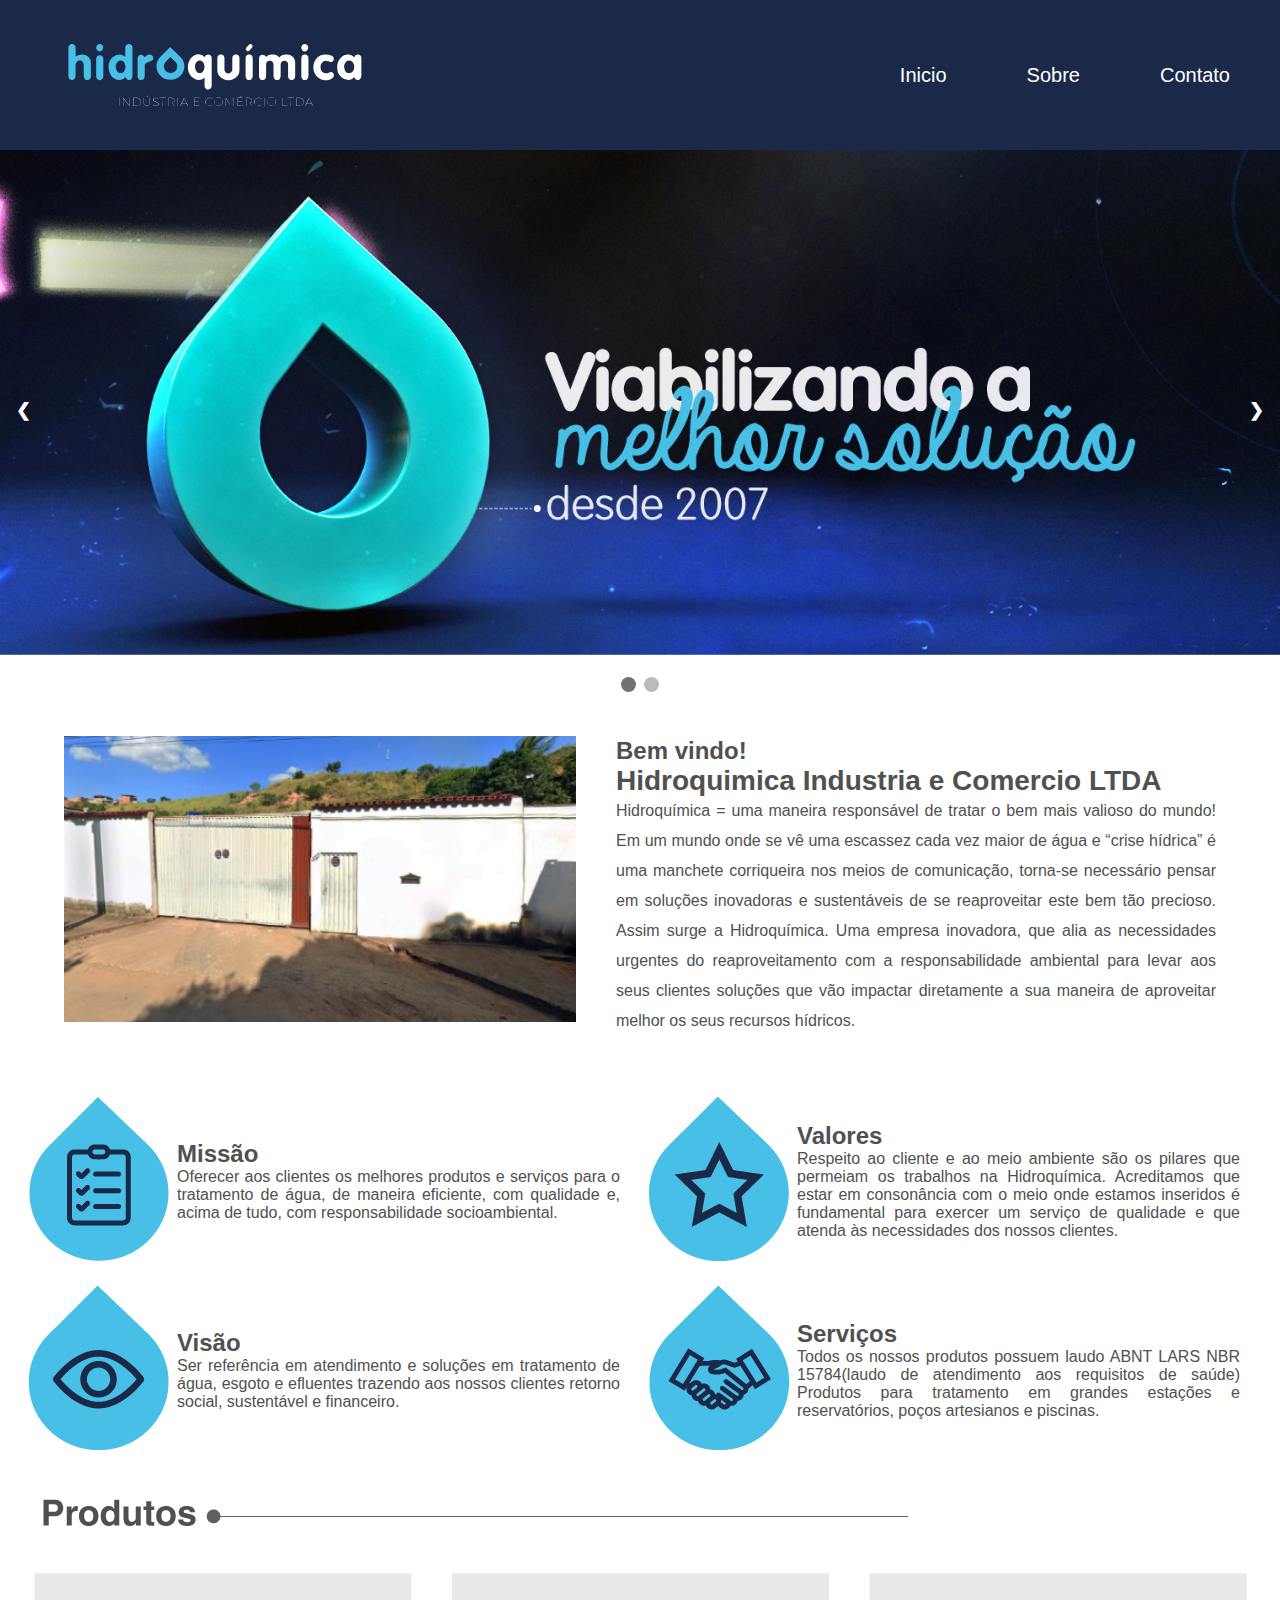
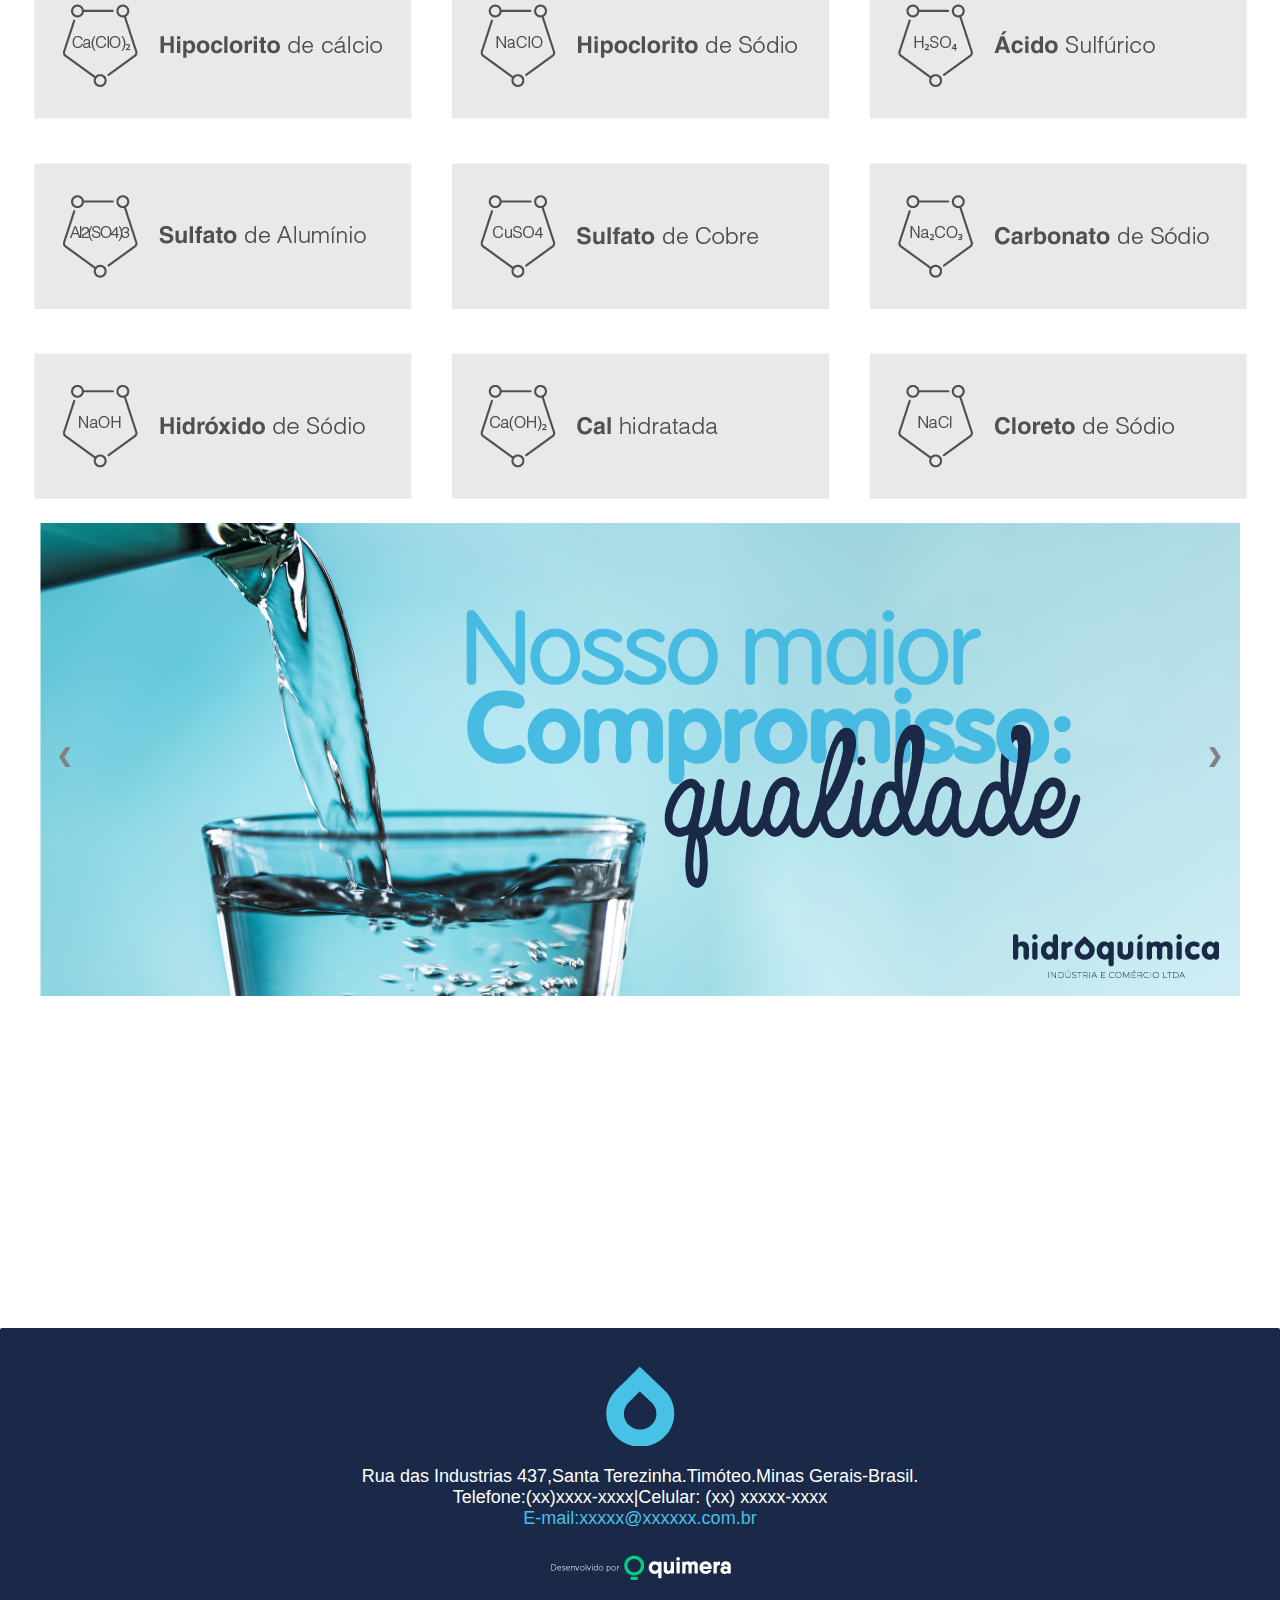
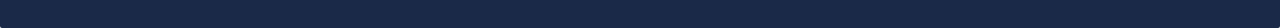
<file: index.html>
<!DOCTYPE html>

<html lang="PT-BR">

<head>

    <meta charset="UTF-8">

    <meta http-equiv="X-UA-Compatible" content="IE=edge">
       
    <title>Hidroquimica</title>
    
    <link rel="shortcut icon" type="imagex/png" href="images/icon-hidroquimica.png">
    
        
    <link rel="stylesheet" type="text/css" href="CSS/style.css">

</head>

<body>
    <hearder class="topo">

        <div class="logo">
            
            <a href="index.html"><img src="images/logo_hidroquimica.svg" alt="logo_hidroquimica"></a>
               
        </div>

        <nav>
            <ul>
                <li><a href="index.html">Inicio</a></li>
                <li><a href="about.html">Sobre</a></li>
                <li><a href="contact.html">Contato</a></li>
            </ul>

        </nav>



    </hearder>


            <!-- Slideshow container -->
        <div class="slideshow-container">

                <!-- Full-width images with number and caption text -->
                <div class="mySlides fade">
                <div class="numbertext"></div>
                <img src="images/banner_principal_1520x600.jpg" style="width:100%">
                <div class="text"></div>
                </div>
            
                <div class="mySlides fade">
                <div class="numbertext"></div>
                <img src="images/banner_secundario_1520x600.jpg" style="width:100%">
                <div class="text"></div>
                </div>
            

            
                <!-- Next and previous buttons -->
                <a class="prev" onclick="plusSlides1(-1)">&#10094;</a>
                <a class="next" onclick="plusSlides1(1)">&#10095;</a>
                </div>
                <br>
            
                <!-- The dots/circles -->
                <div style="text-align:center">
                    <span class="dot" onclick="currentSlide1(1)"></span>
                    <span class="dot" onclick="currentSlide1(2)"></span>
                    
                </div>
        
                
                <script>
                    var slideIndex = 1;
                    showSlides(slideIndex);
        
                    // Next/previous controls
                    function plusSlides1(n) {
                    showSlides(slideIndex += n);
                    }
        
                    // Thumbnail image controls
                    function currentSlide1(n) {
                    showSlides(slideIndex = n);
                    }
        
                    function showSlides(n) {
                    var i;
                    var slides = document.getElementsByClassName("mySlides");
                    var dots = document.getElementsByClassName("dot");
                    if (n > slides.length) {slideIndex = 1}
                    if (n < 1) {slideIndex = slides.length}
                    for (i = 0; i < slides.length; i++) {
                        slides[i].style.display = "none";
                    }
                    for (i = 0; i < dots.length; i++) {
                        dots[i].className = dots[i].className.replace(" active", "");
                    }
                    slides[slideIndex-1].style.display = "block";
                    dots[slideIndex-1].className += " active";
                    }

                </script>
        </div>

    
    <div class="main">

        <div class="containder-1">

            <div class="inst">

                <div class="img-frente">

                    <img src="images/frente-empresa.2.png" alt="frente-empresa">

                </div>

                <div class="text-inst">

                    <div class="text-inst2">
                        <h2 style="margin-top: 0;">Bem vindo!</h2>
                        
                        <h1 style="font-size: 28px;">Hidroquimica Industria e Comercio LTDA</h1>
                        
                        <p>Hidroquímica = uma maneira responsável de tratar o bem mais valioso do mundo! 
                            Em um mundo onde se vê uma escassez cada vez maior de água e “crise hídrica” é uma manchete corriqueira nos meios de comunicação, torna-se necessário pensar em soluções inovadoras e sustentáveis de se reaproveitar este bem tão precioso. 
                            Assim surge a Hidroquímica. 
                            Uma empresa inovadora, que alia as necessidades urgentes do reaproveitamento com a responsabilidade ambiental para levar aos seus clientes soluções que vão impactar diretamente a sua maneira de aproveitar melhor os seus recursos hídricos.  </p>
                   </div>

                </div>


            </div>

        </div>

        <div class="containder-2">
            <div class="box-1">
                <div img-ico><img src="images/icons/icon_01.png"></div>
                <div class="text-inst">
                    <h2>Missão</h2>
                    <p>Oferecer aos clientes os melhores produtos e serviços para o tratamento de água, de maneira eficiente, com qualidade e, acima de tudo, com responsabilidade socioambiental. </p>
                </div>
                
            </div>

            <div class="box-1">
                <div img-ico><img src="images/icons/icon_03.png"></div>
                <div class="text-inst">
                    <h2>Visão</h2>
                    <p>Ser referência em atendimento e soluções em tratamento de água, esgoto e efluentes trazendo aos nossos clientes retorno social, sustentável e financeiro.</p>
                </div>
                
            </div>

            <div class="box-1">
                <div img-ico><img src="images/icons/icon_02.png"></div>
                <div class="text-inst">
                    <h2>Valores</h2>
                    <p> Respeito ao cliente e ao meio ambiente são os pilares que permeiam os trabalhos na Hidroquímica. Acreditamos que estar em consonância com o meio onde estamos inseridos é fundamental para exercer um serviço de qualidade e que atenda às necessidades dos nossos clientes.</p>
                </div>
                
            </div>

            <div class="box-1">
                <div img-ico><img src="images/icons/icon_04.png"></div>
                <div class="text-inst">
                    <h2>Serviços</h2>
                    <p>Todos os nossos produtos possuem laudo ABNT LARS NBR 15784(laudo de atendimento aos requisitos de saúde) Produtos para tratamento em grandes estações e reservatórios, poços artesianos e piscinas. </p>
                </div>
            </div>
                
        </div>

        <div class="containder-3">
            
            <img src="images/Produtos/text_produtio.png">
            

            <div class="box-3">
                
                <a href="contact.html"><img src="images/Produtos/box_produtos-01.png" alt="HIPOCLORITO DE CALCIO"></a>
            

            
                <a href="contact.html"><img src="images/Produtos/box_produtos-02.png" alt="HIPOCLORITO DE SODIO"></a>
            

            
                <a href="contact.html"><img src="images/Produtos/box_produtos-03.png" alt="ACIDO SULFURICO"></a>
            
            </div>

            <div class="box-3">
            
                <a href="contact.html"><img src="images/Produtos/box_produtos-04.png" alt="SULFATO DE ALUMINIO"></a>
            

            
                <a href="contact.html"><img src="images/Produtos/box_produtos-5.png" alt="SULFATO DE COBRE"></a>
            

            
                <a href="contact.html"><img src="images/Produtos/box_produtos-6.png" alt="CARBONATO DE SODIO"></a>
            
            </div>
            
            <div class="box-3">
                <a href="contact.html"><img src="images/Produtos/box_produtos-7.png" alt="HIDROXIDO DE SODIO"></a>
            

            
                <a href="contact.html"><img src="images/Produtos/box_produtos-8.png" alt="CAL HIDRATADA"></a>
           

            
               <a href="contact.html"><img src="images/Produtos/box_produtos-9.png" alt="CLORETO DE SODIO"></a>
            </div>
    
        </div>


        
            


    </div>

     <!-- Slideshow container -->
    <div class="slideshow-Container fade">

        <!-- Full images with numbers and message Info -->
        <div class="Containers">
        <div class="MessageInfo"></div>
        <img src="images/banner.png" style="width:100%">
        
        </div>
    
        <div class="Containers">
        <div class="MessageInfo"></div>
        <img src="images/banner_02.png" style="width:100%">
        
        </div>
    

    
        <!-- Back and forward buttons -->
        <a class="Back" onclick="plusSlides(-1)">&#10094;</a>
        <a class="forward" onclick="plusSlides(1)">&#10095;</a>
        </div>
        <br>
        


        <script>
            var slidePosition = 1;
            SlideShow(slidePosition);

            // forward/Back controls
            function plusSlides(n) {
            SlideShow(slidePosition += n);
            }

            //  images controls
            function currentSlide(n) {
            SlideShow(slidePosition = n);
            }

            function SlideShow(n) {
            var i;
            var slides = document.getElementsByClassName("Containers");
            var circles = document.getElementsByClassName("dots");
            if (n > slides.length) {slidePosition = 1}
            if (n < 1) {slidePosition = slides.length}
            for (i = 0; i < slides.length; i++) {
                slides[i].style.display = "none";
            }
            for (i = 0; i < circles.length; i++) {
                circles[i].className = circles[i].className.replace(" enable", "");
            }
            slides[slidePosition-1].style.display = "block";
            circles[slidePosition-1].className += " enable";
            } 

            function SlideShow() {
            var i;
            var slides = document.getElementsByClassName("Containers");
            for (i = 0; i < slides.length; i++) {
                slides[i].style.display = "none";
            }
            slidePosition++;
            if (slidePosition > slides.length) {slidePosition = 1}
            slides[slidePosition-1].style.display = "flex";
            setTimeout(SlideShow, 4000); // Change image every 2 seconds
            } 
        </script>
        
    </div>


    <div class="mapa">
        <iframe src="https://www.google.com/maps/embed?pb=!1m18!1m12!1m3!1d3760.229894425667!2d-42.62008146687488!3d-19.53174126155149!2m3!1f0!2f0!3f0!3m2!1i1024!2i768!4f13.1!3m3!1m2!1s0xa55419db034973%3A0xcbaa473e76ae33c1!2sR.%20das%20Ind%C3%BAstrias%2C%20437%20-%20Santa%20Terezinha%2C%20Tim%C3%B3teo%20-%20MG%2C%2035181-320!5e0!3m2!1spt-BR!2sbr!4v1633282821287!5m2!1spt-BR!2sbr" width="100%" height="300" style="border:0;" allowfullscreen="" loading="lazy"></iframe>
    </div>

    <div class="rodape">

        <img src="images/icon-hidroquimica.png" alt="Icon_hidroquimica">
        <p>Rua das Industrias 437,Santa Terezinha.Timóteo.Minas Gerais-Brasil.<br>Telefone:(xx)xxxx-xxxx|Celular: (xx) xxxxx-xxxx<br> <span style="color:#4AC0E7">E-mail:xxxxx@xxxxxx.com.br</span></p>
        <a href="Quimera"><img src="images/logo_quimera.png" alt="logo-Quimera-designer"></a>
    </div>
    
</body>

</html>
</file>
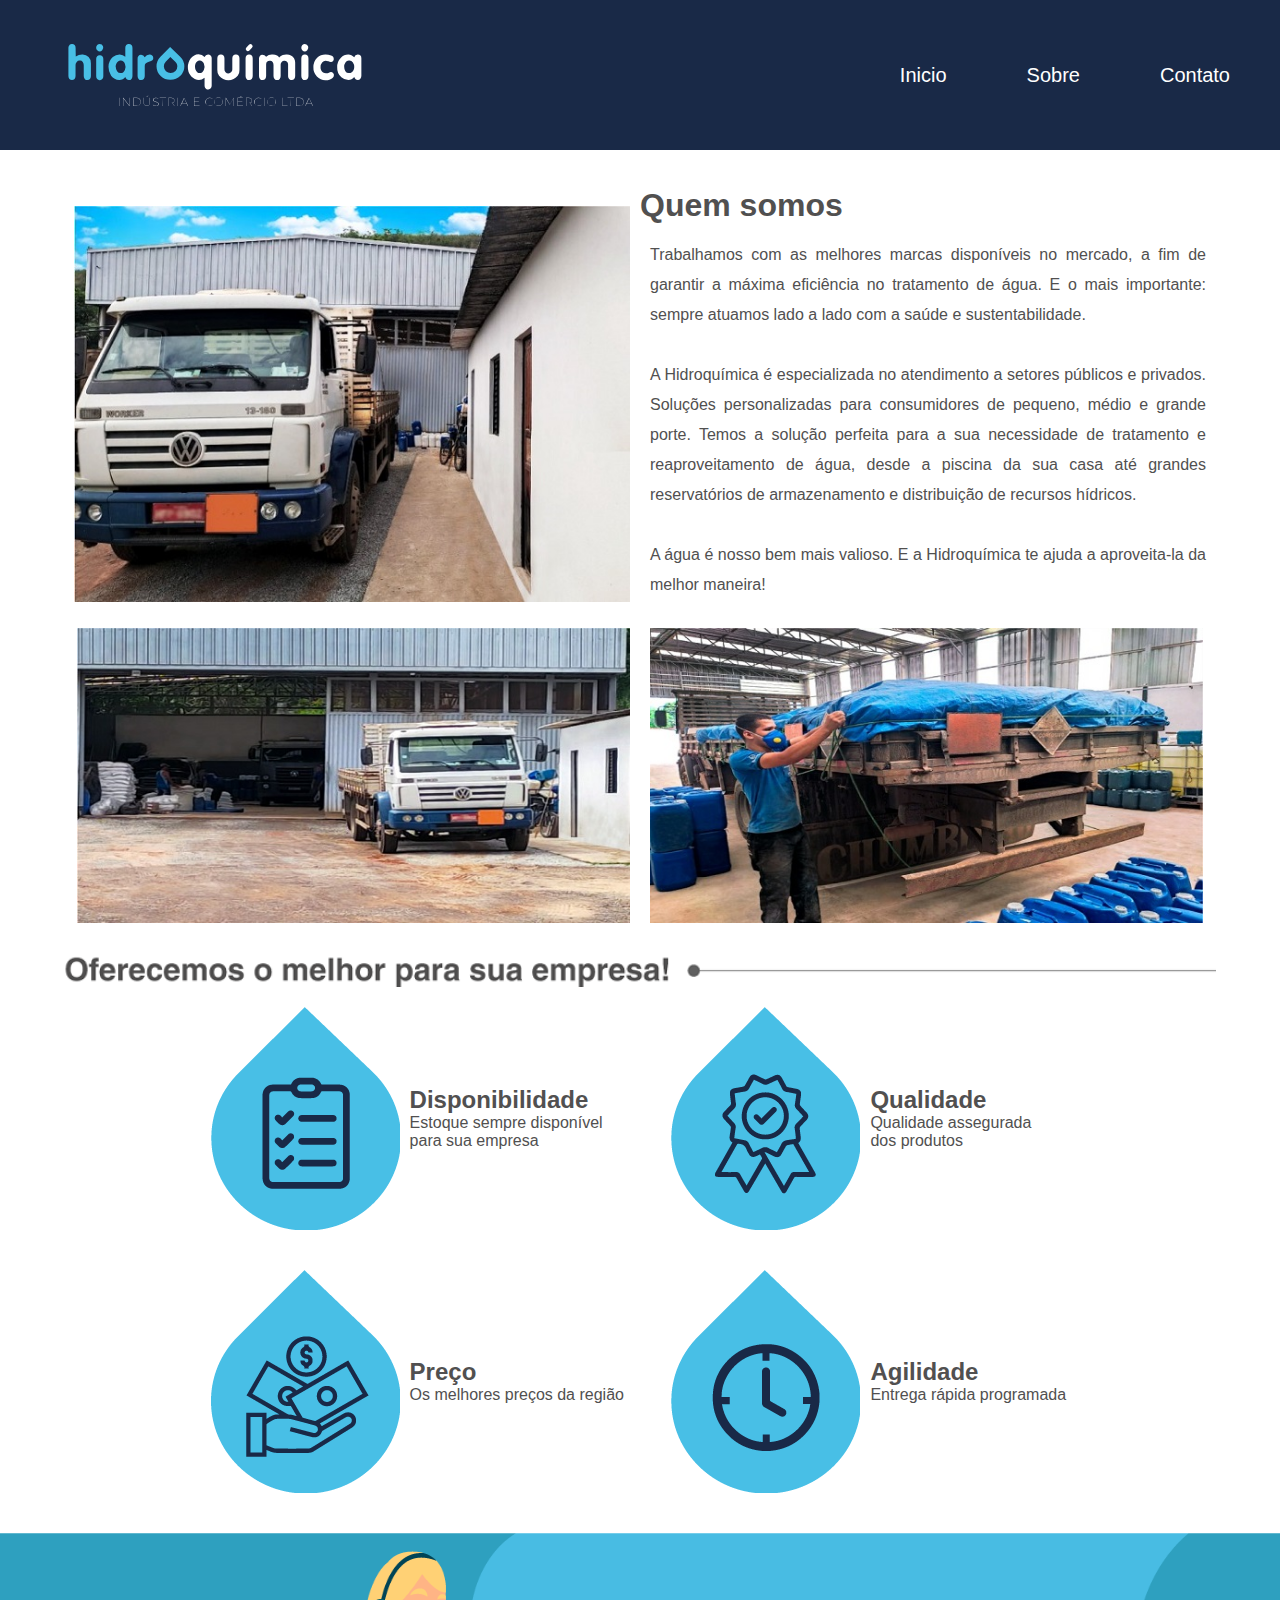
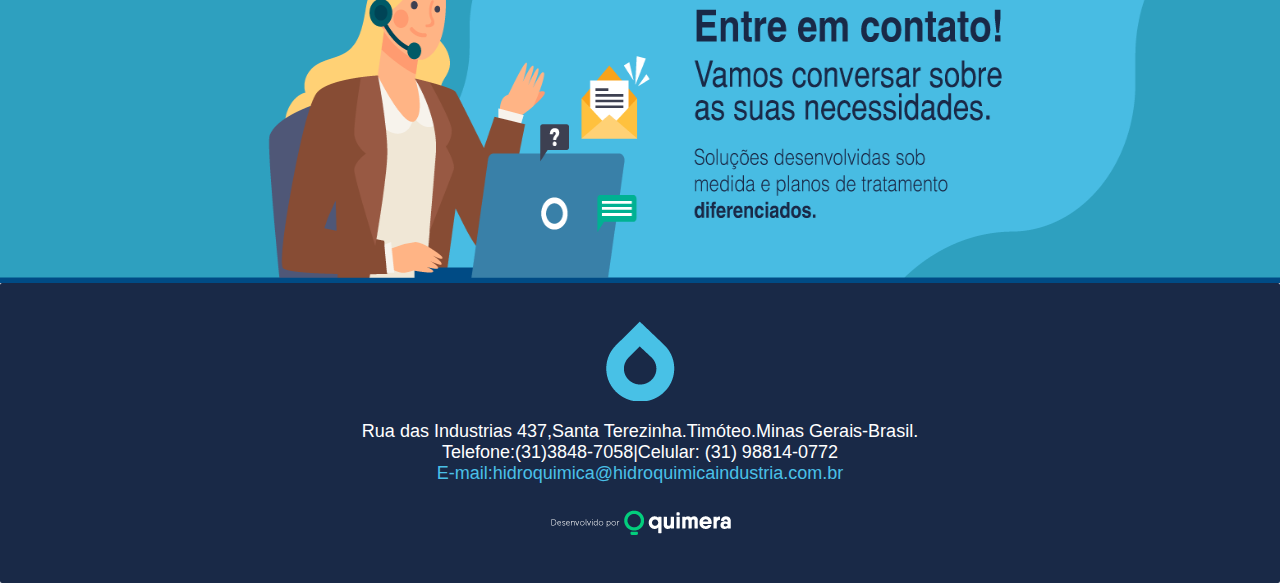
<file: about.html>
<!DOCTYPE html>

<html lang="PT-BR">

<head>

    <meta charset="UTF-8">

    <meta http-equiv="X-UA-Compatible" content="IE=edge">

    <title>Hidroquimica - SOBRE</title>

    <link rel="shortcut icon" type="imagex/png" href="images/icon-hidroquimica.png">

    <link rel="stylesheet" type="text/css" href="CSS/style.css">

</head>

<body>
    <hearder class="topo">

        <div class="logo">
            <a href="index.html"><img src="images/logo_hidroquimica.svg" alt="logo_hidroquimica"></a>

        

            

        </div>

        <nav>
            <ul>
                <li><a href="index.html">Inicio</a></li>
                <li><a href="about.html">Sobre</a></li>
                <li><a href="contact.html">Contato</a></li>
            </ul>

        </nav>



    </hearder>

   
    
    <div class="main">

        <div class="sobre">
            <div class="sobre-box1">
                <img src="images/Sobre/banner_01.jpeg">
            </div>

            <div class="sobre-box12">
                <h1>Quem somos</h1>
                <p>Trabalhamos com as melhores marcas disponíveis no
                    mercado, a fim de garantir a máxima eficiência no tratamento
                    de água. E o mais importante: sempre atuamos lado a lado
                    com a saúde e sustentabilidade.<br><br>
                    A Hidroquímica é especializada no atendimento a setores
                    públicos e privados. Soluções personalizadas para
                    consumidores de pequeno, médio e grande porte.
                    Temos a solução perfeita para a sua necessidade de
                    tratamento e reaproveitamento de água, desde a piscina da
                    sua casa até grandes reservatórios de armazenamento e
                    distribuição de recursos hídricos.<br><br>
                    A água é nosso bem mais valioso. E a Hidroquímica te ajuda
                    a aproveita-la da melhor maneira! </p>
            </div>

            <div class="sobre-box">
                <img src="images/Sobre/banner_02.jpeg">
            

            
                <img src="images/Sobre/banner_03.jpeg">
            </div>

        </div>


        <div class="containder-sobre">
            <div class="ofer"><img src="images/Sobre/oferecemos.png"></div>

            <div class="ico-sobre">
                <img src="images/Sobre/icon_01.png">
                <div class="ico-txt">
                    <h2>Disponibilidade</h2>
                    <p>Estoque sempre disponível<br> para sua empresa </p>
                </div>
            </div>

            <div class="ico-sobre">
                <img src="images/Sobre/icon_02.png">
                <div class="ico-txt">
                    <h2>Qualidade</h2>
                    <p>Qualidade assegurada<br> dos produtos</p>
                </div>
            </div>
            
        



        

            <div class="ico-sobre">
                <img src="images/Sobre/icon_03.png">
                <div class="ico-txt">
                    <h2>Preço</h2>
                    <p>Os melhores preços da região</p>
                </div>
            </div>

            <div class="ico-sobre">
                <img src="images/Sobre/icon_04.png">
                <div class="ico-txt">
                    <h2>Agilidade</h2>
                    <p> Entrega rápida programada</p>
                </div>
            </div>  
                
                
        </div>

       



    </div>

    <div class="banner-sobre">

        <a href="contact.html"><img src="images/Sobre/banner_03.png" alt="Banner contato"></a>
    </div>

    <div class="rodape">

        <img src="images/icon-hidroquimica.png" alt="Icon_hidroquimica">
        <p>Rua das Industrias 437,Santa Terezinha.Timóteo.Minas Gerais-Brasil.<br>Telefone:(31)3848-7058|Celular: (31) 98814-0772<br> <span style="color:#4AC0E7">E-mail:hidroquimica@hidroquimicaindustria.com.br</span></p>
        <a href="https://instagram.com/quimera.designer?utm_medium=copy_link"><img src="images/logo_quimera.png" alt="logo-Quimera-designer"></a>
    </div>
    
</body>

</html>
</file>
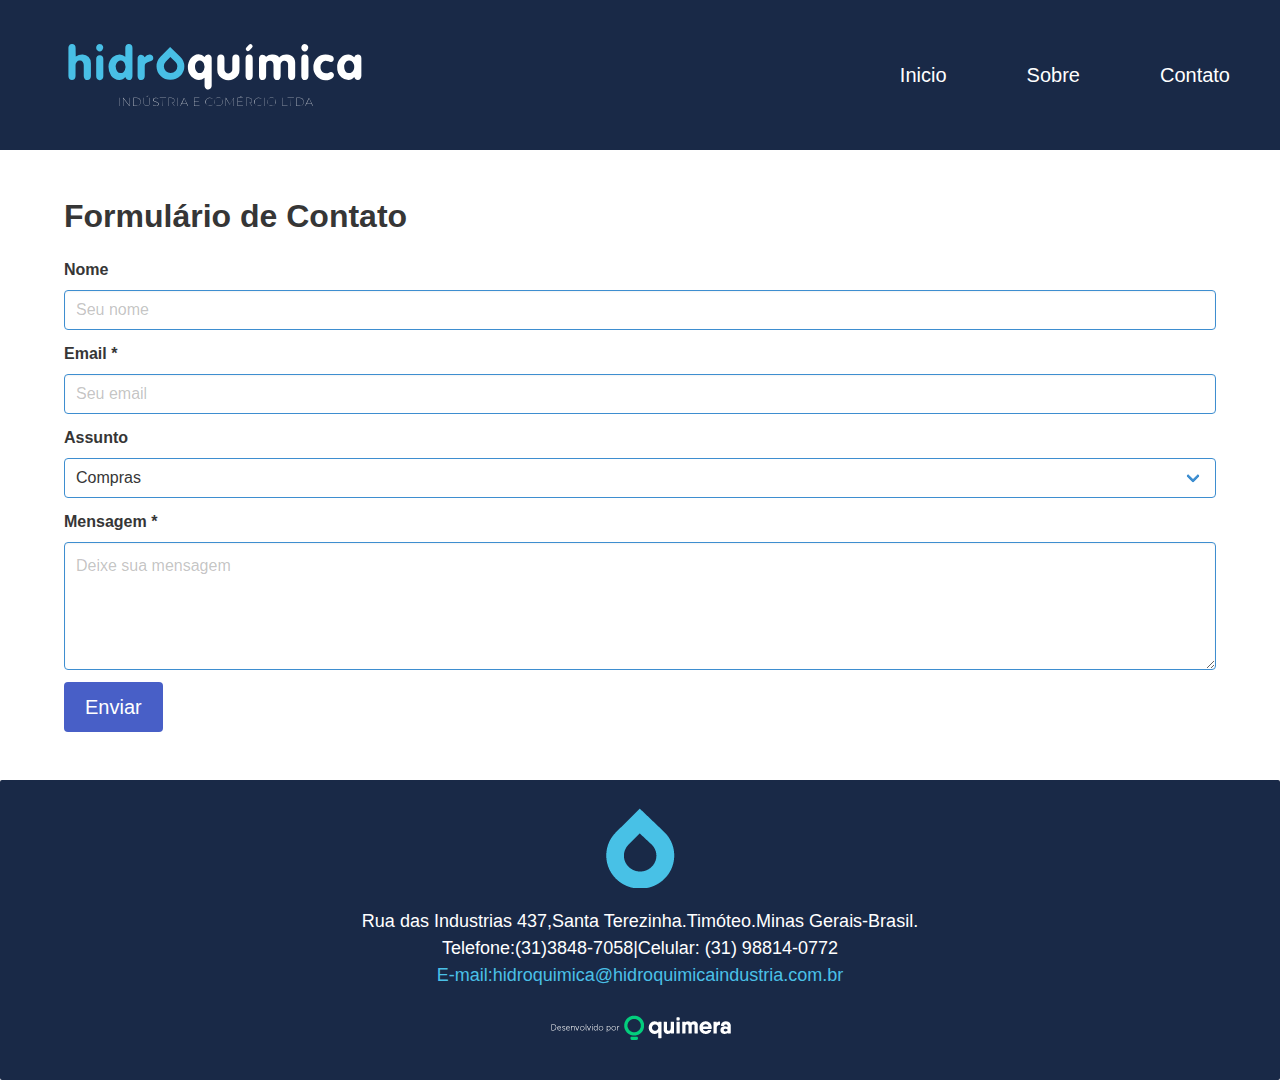
<file: contact.html>
<!DOCTYPE html>

<html lang="PT-BR">

<head>

    <meta charset="UTF-8">

    <meta http-equiv="X-UA-Compatible" content="IE=edge">

    <title>Hidroquimica - CONTATO</title>

    <link rel="shortcut icon" type="imagex/png" href="images/icon-hidroquimica.png">

    <link rel="stylesheet" type="text/css" href="CSS/bulma.min.css">
    <link rel="stylesheet" type="text/css" href="CSS/style.css">
</head>

<body>
    
    <hearder class="topo">

        <div class="logo">
            <a href="index.html"><img src="images/logo_hidroquimica.svg" alt="logo_hidroquimica"></a>
        </div>

        <nav>
            <ul>
                <li><a href="index.html">Inicio</a></li>
                <li><a href="about.html">Sobre</a></li>
                <li><a href="contact.html">Contato</a></li>
            </ul>
        </nav>

    </hearder>
    
    <div class="main-contato">

        <section class="section ">
            <div class="container">
                <div class="columns is-mobile">
                    <div class="column is-mobile">
                        <h1 class="title has-text-left">Formulário de Contato</h1>
     
                        <form action="enviar.php" method="POST">
                            <div class="field">
                                <label class="label">Nome</label>
                                <div class="control">
                                    <input name="nome" class="input is-info" type="text" placeholder="Seu nome">
                                </div>
                            </div>
     
                            <div class="field">
                                <label class="label">Email *</label>
                                <div class="control">
                                    <input name="email" class="input is-info" type="email" placeholder="Seu email">
                                </div>
                            </div>
     
                            <div class="field">
                                <label class="label">Assunto</label>
                                <div class="control">
                                    <div class="select is-fullwidth is-info">
                                        <select name="assunto">
                                            <option>Compras</option>
                                            <option>Vendas</option>
                                            <option>Duvidas</option>
                                        </select>
                                    </div>
                                </div>
                            </div>
     
                            <div class="field">
                                <label class="label">Mensagem *</label>
                                <div class="control">
                                    <textarea name="mensagem" class="textarea is-info" placeholder="Deixe sua mensagem" maxlength="2000"></textarea>
                                </div>
                            </div>
     
                            <div class="field is-grouped">
                                <div class="control">
                                    <button class="button is-link is-medium">Enviar</button>
                                </div>
                            </div>
                        </form>
     
                    </div>
                </div>
            </div>
        </section>

        



    </div>

 
    <div class="rodape">

        <img src="images/icon-hidroquimica.png" alt="Icon_hidroquimica">
        <p>Rua das Industrias 437,Santa Terezinha.Timóteo.Minas Gerais-Brasil.<br>Telefone:(31)3848-7058|Celular: (31) 98814-0772<br> <span style="color:#4AC0E7">E-mail:hidroquimica@hidroquimicaindustria.com.br</span></p>
        <a href="https://instagram.com/quimera.designer?utm_medium=copy_link"><img src="images/logo_quimera.png" alt="logo-Quimera-designer"></a>
    </div>
    
</body>

</html>
</file>
<file: CSS/style.css>
*{ box-sizing:border-box;
    margin:0;
    padding:0;
}
body {
    width: 100%;
    height:100%;
    margin:0;
    padding: 0;
    background-color: #FFF;
    display:block;
    overflow: auto;
}

/** DEFINIR AS PROPIEDADES DO MAIN PAGINA CONTATO**/
.main-contato{
    display:flex;
    flex-direction: column;
    flex-wrap: nowrap;
    align-content: center;
    justify-content: center;
    align-items: stretch;
}
/** DEFINIR AS PROPIEDADES E ROSPONSIVIDADE DO TOPO E LOGO**/

    .topo{
        width:100%;
        height: 150px;
        display:flex;
        flex-direction: row;
        justify-content:space-between; 
        background-color: #192947;
        padding: 0;
        
        
    }


    .logo {
        display:flex;
        margin-left: 40px;
        align-items: center;
    

    }
    .topo .logo a{
        display:flex;
        width: 400px;
        height: 500px;
    }

    .topo .logo img{
      width:350px;
    }





/** DEFINIR AS PROPIEDADES DO MENU**/

nav {
    
    display:flex;
    flex-direction: row;
    flex-wrap: wrap;
    align-content: center;
    right: 30px; 
    bottom:0px;
}

nav ul li{
    float: left;
    color:#fff;
    width:auto;
    height:auto;
    margin: 20px 50px 20px 30px;
    font-size: 20px;
    list-style: none;
    font-family: Arial sans-serif, Helvetica;
}


nav ul li a {

    text-decoration:none; 
    color:#FFF;
}

nav ul li a:hover{
    
    color:#4AC0E7;
}


/** DEFINIR AS PROPIEDADES DO BANNER**/


/* Slideshow container */
.slideshow-container {
  max-width: 100%;
  
  position: relative;
  margin: auto;
}

/* Hide the images by default */
.mySlides {
  display: none;
}

/* Next & previous buttons */
.prev, .next {
  cursor: pointer;
  position: absolute;
  top: 50%;
  width: auto;
  margin-top: -22px;
  padding: 16px;
  color: white;
  font-weight: bold;
  font-size: 18px;
  transition: 0.6s ease;
  border-radius: 0 3px 3px 0;
  user-select: none;
}

/* Position the "next button" to the right */
.next {
  right: 0;
  border-radius: 3px 0 0 3px;
}

/* On hover, add a black background color with a little bit see-through */
.prev:hover, .next:hover {
  background-color: rgba(0,0,0,0.8);
}

/* Caption text */
.text {
  color: #f2f2f2;
  font-size: 15px;
  padding: 8px 12px;
  position: absolute;
  bottom: 8px;
  width: 100%;
  text-align: center;
}

/* Number text (1/3 etc) */
.numbertext {
  color: #f2f2f2;
  font-size: 12px;
  padding: 8px 12px;
  position: absolute;
  top: 0;
}

/* The dots/bullets/indicators */
.dot {
  cursor: pointer;
  height: 15px;
  width: 15px;
  margin: 0 2px;
  background-color: #bbb;
  border-radius: 50%;
  display: inline-block;
  transition: background-color 0.6s ease;
}

.active, .dot:hover {
  background-color: #717171;
}

/* Fading animation */
.fade {
  -webkit-animation-name: fade;
  -webkit-animation-duration: 1.5s;
  animation-name: fade;
  animation-duration: 1.5s;
}

@-webkit-keyframes fade {
  from {opacity: .4}
  to {opacity: 1}
}

@keyframes fade {
  from {opacity: .4}
  to {opacity: 1}
}



/** DEFINIR AS PROPIEDADES DO MAIN**/

.main{
    margin: auto;
    width:90%;
    height:auto;
    background-color: #FFF;
    display: flex;
    flex-direction: column;
    flex-wrap: wrap;
    box-sizing: border-box;
    

    }

/** DEFINIR AS PROPIEDADES DO INSTITUCIONAL**/
.containder-1{
    display:flex;
    width: 100%;
    margin-top: 40px;
            
}
.inst{
    display:flex;
    width: 100%;
    height: 300px;
    margin-bottom: 10px;
    justify-content: center;
    align-items: flex-start;
    justify-content: center;
    align-content: space-around;  
    box-sizing: border-box; 

}

.inst .img-frente{
    max-width: 600px;
    height:400px;
    margin-right: 40px;
    
}

.inst .img-frente img{
    width:100%;
    
}

.containder-1 .inst .text-inst{
    max-width:600px;
    max-height:400px;
    justify-content:flex-start;
    font-family: Arial sans-serif, Helvetica;
    color:#515050;
    text-align: justify;
    line-height: 30px;
    align-content: center;
            
}

.containder-1 .inst .text-inst2 {
    width:100%;
    word-wrap: break-word;
                      
}



/** DEFINIR PROPIEDADES DO Missao valores**/

.containder-2{
    display:flex;
    width: 100%;
    max-height: 400px;
    margin-top:50px;
    
    box-sizing: border-box;
    flex-direction: column;
    flex-wrap: wrap;
    justify-content: center;
    align-content: center; 
    
}
    
.containder-2 .box-1{
        max-width:600px;
        max-height:200px;
        margin-right: 20px;
        margin-bottom: 20px;
        display: flex;
        align-items:center;
        
}

.containder-2 .box-1 .img-ico img{
    width: 120px;
    height:120px;
    margin:auto;
    align-content: center;
}

.containder-2 .box-1 .text-inst{
    justify-content:center;
    font-family: Arial sans-serif, Helvetica;
    color:#515050;
    text-align: justify;
   
            
}
/** DEFINIR PROPIEDADES DO Containder 3**/

.containder-3{
  width: 100%;
  display:flex;
  flex-direction: column;
  align-content: center;
  justify-content: center;
  align-items:center;

}

.containder-3 img{
  margin:20px;
}


.box-3{
  display: flex;
  flex-direction: row;
  flex-wrap: nowrap;
  align-content: center;
  justify-content: center;
  align-items: center;
  
}

.box-3 a:hover img{
  border:2px solid #4AC0E7;
}

@media only screen and (max-width: 1200px) {
/** DEFINIR PROPIEDADES DO Missao valores**/

.containder-2{
  display:flex;
  width: 100%;
  max-height: 400px;
  margin-top:50px;
  
  box-sizing: border-box;
  flex-direction: column;
  flex-wrap: wrap;
  justify-content: center;
  align-content: center; 
  
  
}



  
.containder-2 .box-1{
      max-width:50%;
      max-height:200px;
      margin-right: 20px;
      margin-bottom: 20px;
      display: flex;
      align-items:center;
      
}


.containder-2 .box-1 .img-ico img{
  width: 120px;
  height:120px;
  margin:auto;
  align-content: center;
}

.containder-2 .box-1 .text-inst{
  justify-content:center;
  font-family: Arial sans-serif, Helvetica;
  color:#515050;
  text-align: justify;
 
          
}
/** DEFINIR PROPIEDADES DO Containder 3**/

.containder-3{
width: 100%;
display:flex;
flex-direction: column;
align-content: center;
justify-content: center;
align-items:center;

}

.containder-3 img{
max-width:90%;
margin:20px;
}


.box-3{
max-width:100%;
display: flex;
flex-direction: row;
flex-wrap: nowrap;
align-content: center;
justify-content: center;
align-items: center;

}

.box-3 a:hover img{
border:2px solid #4AC0E7;
}


/** DEFINIR PROPIEDADES DO SOBRE**/
}

.sobre{
  width:100%;
  margin-top: 40px;
  display:flex;
  flex-direction:row;
  flex-wrap:wrap;
  align-items: center;
  justify-content:center;
}

.sobre .sobre-box1{
  max-width:50%;
  display:flex;
  flex-direction:column;
  justify-content:center;
  box-sizing: border-box;
 
}

.sobre .sobre-box12{
  max-width:50%;
  height: 428px;
  display:flex;
  flex-direction:column;
  justify-content:center;
  box-sizing: border-box;
  justify-content:flex-start;
  font-family: Arial sans-serif, Helvetica;
  color:#515050;
  text-align: justify;
  object-fit: scale-down;
  line-height: 30px;
  object-fit:contain;

}

.sobre .sobre-box1 img{
  max-width:100%;
  margin:10px;
  object-fit: contain;
}

.sobre .sobre-box12 h1{
  
  margin-bottom:10px;

}

.sobre .sobre-box12 p{
  max-width:600px;
  margin:10px;

}

.sobre .sobre-box{
  max-width:48%;
  display:flex;
  justify-content:center;
  object-fit: contain;
}

.sobre .sobre-box img{
  max-width:100%;
  margin:10px;
  object-fit:contain;
}



.banner-sobre{
  width:100%;
  margin-top:20px;
  max-height: 350px;
  display: block;
}

.banner-sobre img{
  width: 100%;
  height: 350px;
}


.containder-sobre{
  width:100%;
  margin-top: 20px;
  display:flex;
  flex-direction: row;
  flex-wrap: wrap;
  justify-content: center;
}


.containder-sobre .ofer {
  width:1260px;
  object-fit: contain;
  display:flex;

}

.ofer img{
  width:100%;
  margin: auto;
 
}


.ico-sobre{
  width: 40%;
  margin-top:20px;
  margin-bottom: 20px;

  display: flex;
  align-items:center;
  justify-content: flex-end;
  
}

.containder-sobre .ico-sobre .ico-txt{
  width:50%;
  justify-content:center;
  font-family: Arial sans-serif, Helvetica;
  color:#515050;
  text-align: justify;
  margin-left: 10px;
}

.fotos-sobre{
  width: 100%;

  display:flex;
  justify-content: center;
}

.fotos-sobre img{
  width:560px;
  max-width: 50%;
  margin-top: 20px;
  margin-right: 30px;
  margin-left: 30px;
}




/** DEFINIR PROPIEDADES DO RODAPE**/

.rodape{
    width:100%;
    height: 300px;
    display:flex;
    flex-direction: column;
    align-items:center;
    justify-content: center;
    background-color:#192947;
    border-radius: 2px;

}
.rodape img{
    margin-top: 20px;
    margin-bottom: 20px;
}
.rodape p{
    color: #FFF;
    font-family: Arial sans-serif, Helvetica;
    font-size: 18px;
    text-align: center;
}

/** SEGUNDO BANNER**/

/* Slideshow container */
.slideshow-Container {
    max-width:1200px;
    position: relative;
    margin:auto;
    margin-bottom:10px;
  }
  
  /* Make the images invisible by default */
  .Containers {
    display: none;
    
  }
  
  /* forward & Back buttons */
  .Back, .forward {
    cursor: pointer;
    position: absolute;
    top: 48%;
    width: auto;
    margin-top: -23px;
    padding: 17px;
    color: grey;
    font-weight: bold;
    font-size: 19px;
    transition: 0.4s ease;
    border-radius: 0 5px 5px 0;
    user-select: none;
  }
  
  /* Place the "forward button" to the right */
  .forward {
    right: 0;
    border-radius: 4px 0 0 4px;
  }
  
  /*when the user hovers,add a black background with some little opacity */
  .Back:hover, .forward:hover {
    background-color: rgba(0,0,0,0.8);
  }
  
  /* Caption Info */
  .Info {
    color: #e3e3e3;
    font-size: 16px;
    padding: 10px 14px;
    position: absolute;
    bottom: 10px;
    width: 100%;
    text-align: center;
  }
  
  /* Worknumbering (1/3 etc) */
  .MessageInfo {
    color: #f2f2f3;
    font-size: 14px;
    padding: 10px 14px;
    position: absolute;
    top: 0;
  }
  
  /* The circles or bullets and indicators */
  .dots {
    cursor: pointer;
    height: 16px;
    width: 16px;
    margin: 0 3px;
    background-color: #acc;
    border-radius: 50%;
    display: inline-block;
    transition: background-color 0.5s ease;
  }
  
  .enable, .dots:hover {
    background-color: #717161;
  }
  
  /* Faint animation */
  .fade {
    -webkit-animation-name: fade;
    -webkit-animation-duration: 1.4s;
    animation-name: fade;
    animation-duration: 1.4s;
  }
  
  @-webkit-keyframes fade {
    from {opacity: .5}
    to {opacity: 2}
  }
  
  @keyframes fade {
    from {opacity: .5}
    to {opacity: 2}
  }
</file>
